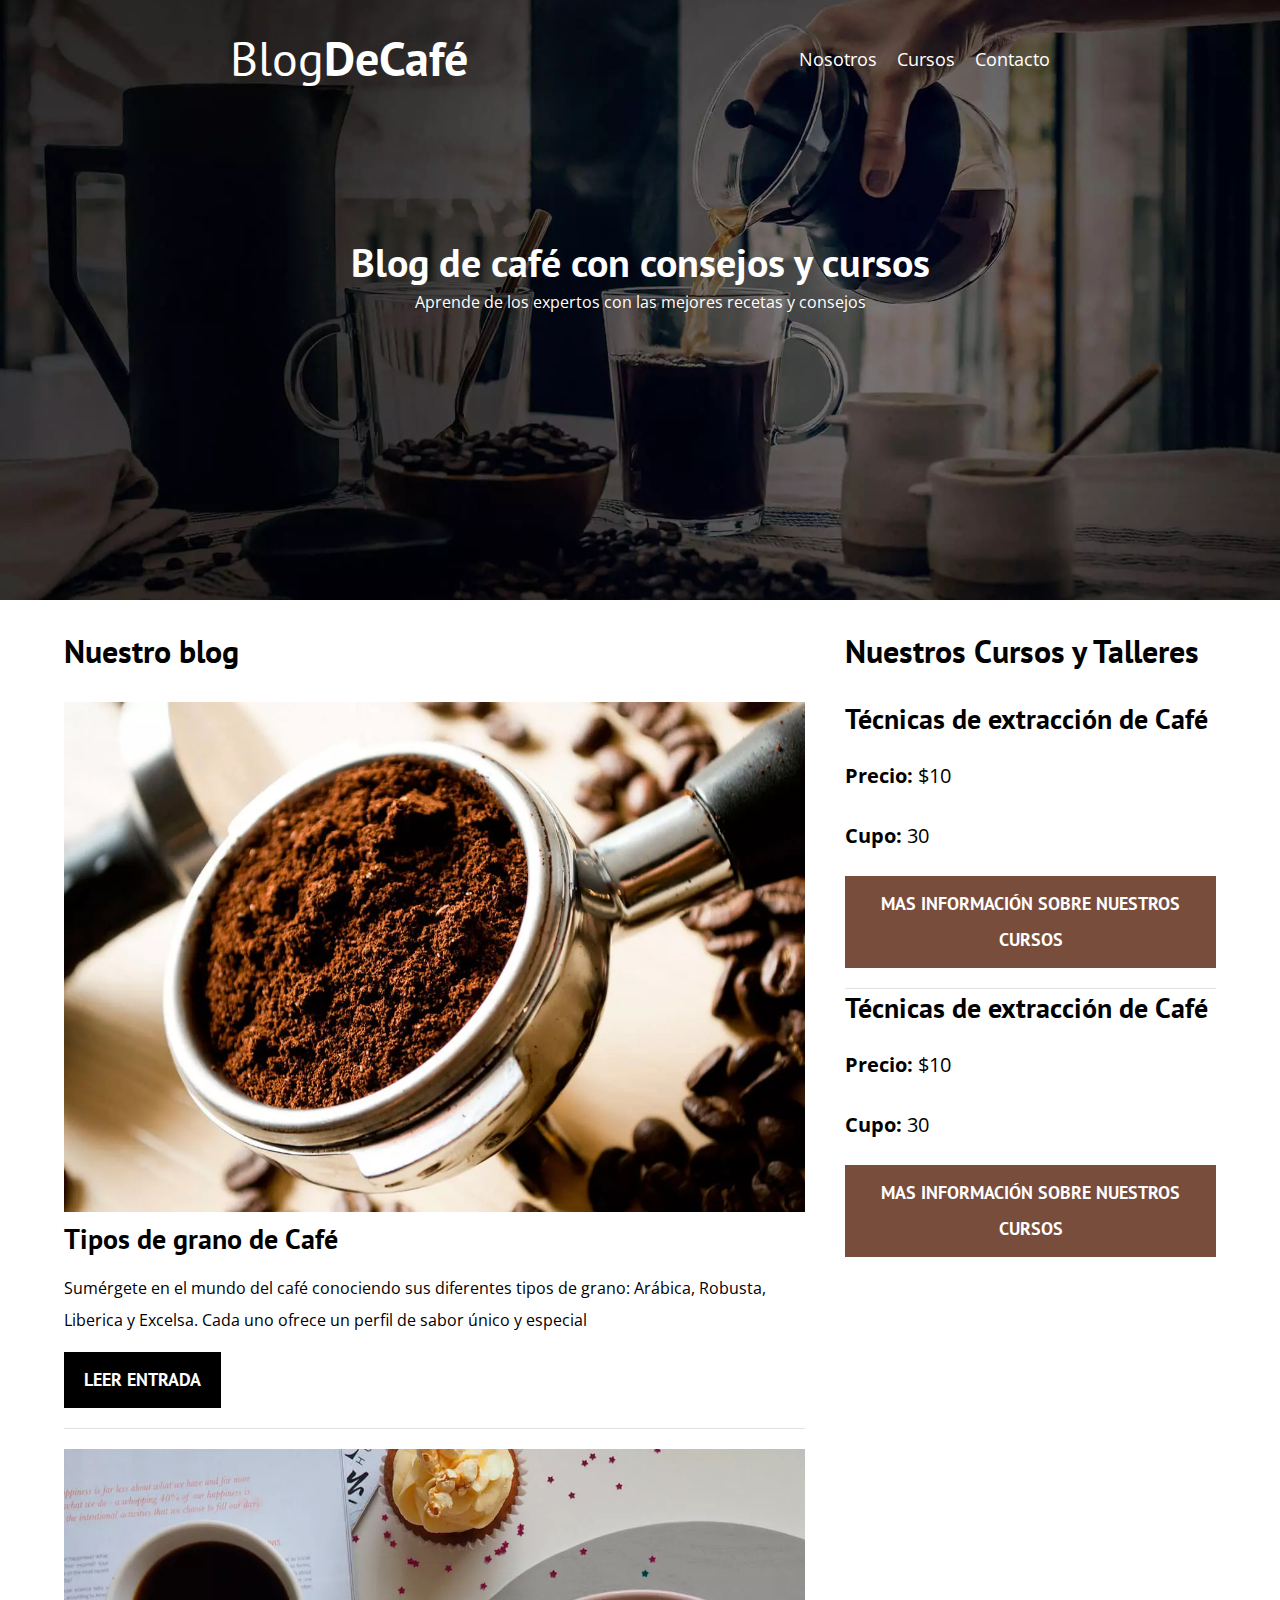
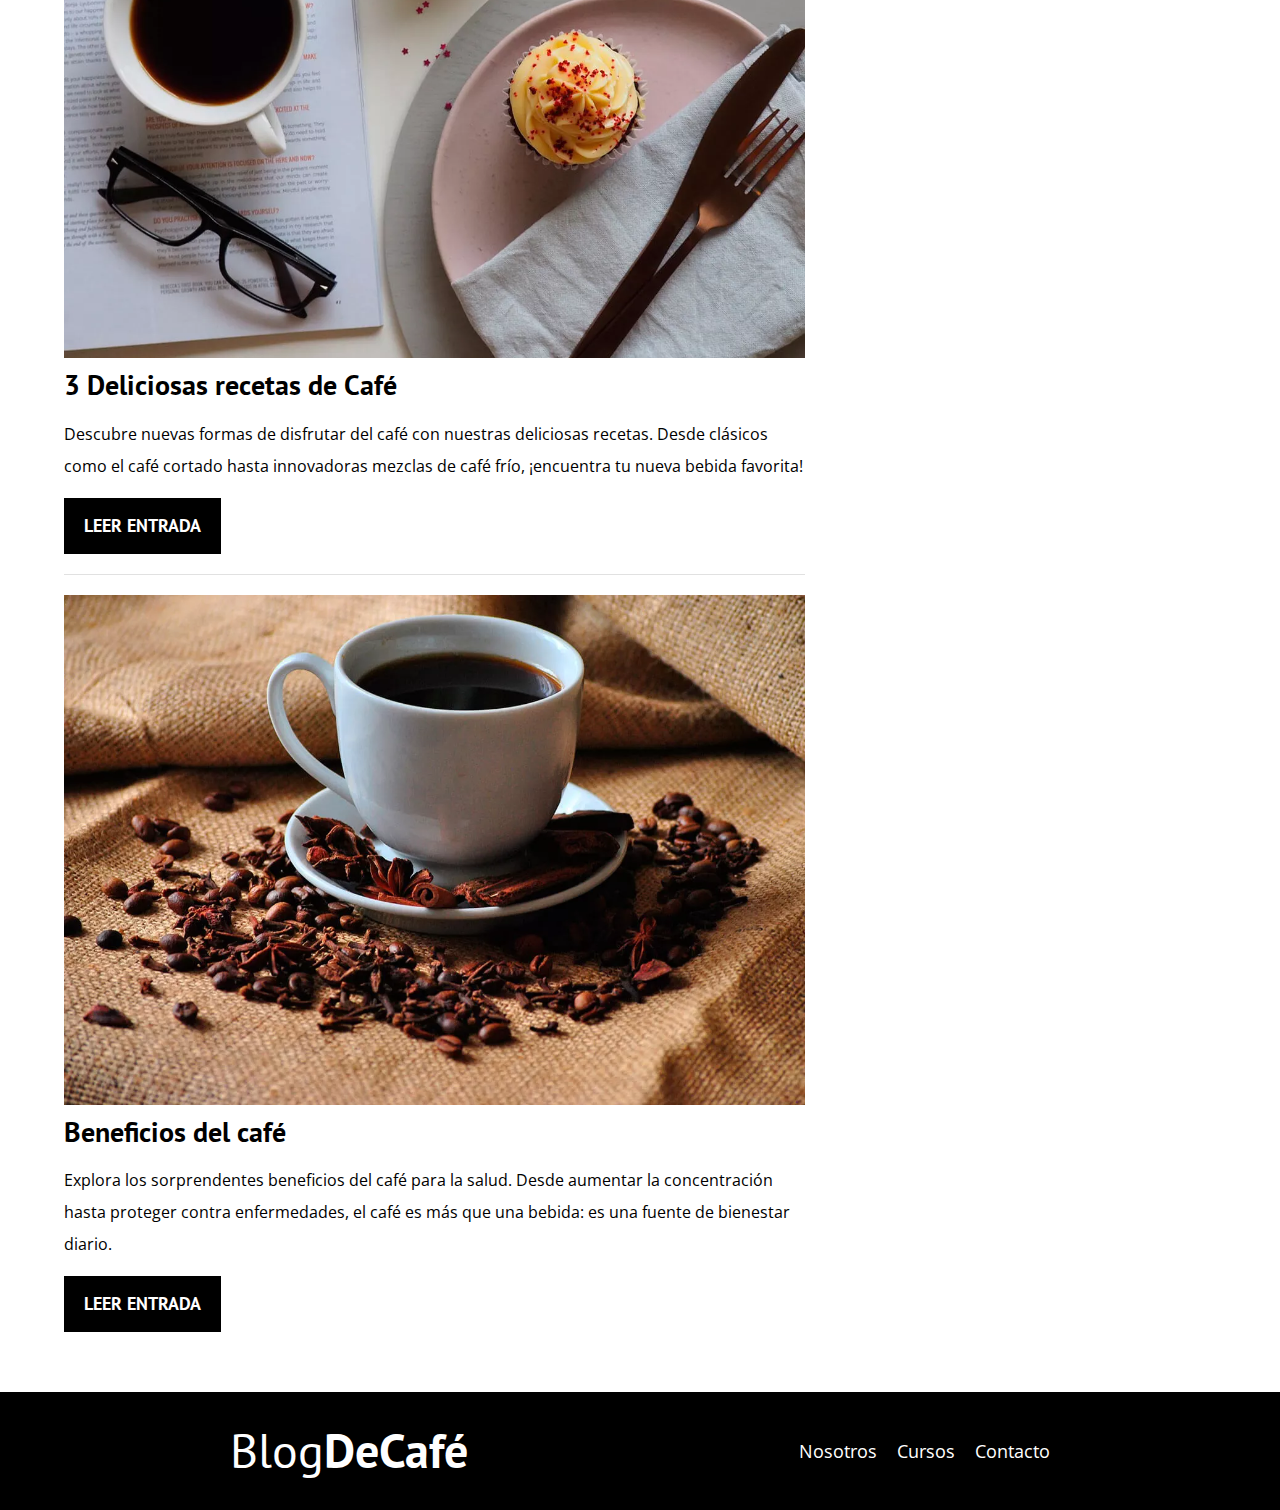
<file: index.html>
<!DOCTYPE html>
<html lang="en">

<head>
    <meta charset="UTF-8">
    <meta name="viewport" content="width=device-width, initial-scale=1.0">
    <meta name="description" content="Página web de blog de café">

    <title>Blog de Café</title>
    <!-- prefetch -->
    <link rel="prefetch" href="cursos.html" as="document">

    <!-- Preload -->
    <link rel="preload" href="css/normalize.css" as="style">
    <link rel="stylesheet" href="css/normalize.css">

    <link rel="preload" href="css/style.css" as="style">
    <link rel="stylesheet" href="css/style.css">

    <link rel="preload" href="https://fonts.googleapis.com/css2?family=Open+Sans:ital@0;1&display=swap"
        crossorigin="crossorigin" as="font">
    <link href="https://fonts.googleapis.com/css2?family=Open+Sans:ital@0;1&display=swap" rel="stylesheet">

    <link rel="preconnect" href="https://fonts.googleapis.com">
    <link rel="preconnect" href="https://fonts.gstatic.com" crossorigin>
    <link rel="preconnect" href="https://fonts.googleapis.com">
    <link rel="preconnect" href="https://fonts.gstatic.com" crossorigin>
    <link
        href="https://fonts.googleapis.com/css2?family=Open+Sans:ital,wght@0,300..800;1,300..800&family=PT+Sans:wght@400;700&display=swap"
        rel="stylesheet">
</head>

<body>
    <header class="header">

        <div class="contenedor">
            <div class="barra">
                <a href="index.html" class="logo">
                    <h1 class="logo__nombre no-margin centrar-texto">Blog<span class="logo__bold">DeCafé</span></h1>
                </a>


                <nav class="navegacion">
                    <a class="navegacion__enlace" href="nosotros.html">Nosotros</a>
                    <a class="navegacion__enlace" href="cursos.html">Cursos</a>
                    <a class="navegacion__enlace" href="contacto.html">Contacto</a>
                </nav>
            </div>
        </div>

        <div class="header__texto">
            <h2 class="no-margin">Blog de café con consejos y cursos</h2>
            <p class="no-margin">Aprende de los expertos con las mejores recetas y consejos</p>
        </div>
    </header>

    <div class="contenedor contenedor-principal">
        <main class="blog">
            <h3>Nuestro blog</h3>

            <article class="entrada">
                <div class="entrada__imagen">
                    <picture>
                        <source loading="lazy" srcset="img/blog1.webp" type="image/webp">
                        <img loading="lazy" src="img/blog1.jpg" alt="imagen blog">
                    </picture>
                </div>

                <div class="entrada__contenido">
                    <h4 class="no-margin">Tipos de grano de Café</h4>
                    <p>Sumérgete en el mundo del café conociendo sus diferentes tipos de grano: Arábica, Robusta,
                        Liberica y Excelsa. Cada uno ofrece un perfil de sabor único y especial</p>
                    <a href="entrada1.html" class="boton boton--primario">Leer entrada</a>
                </div>
            </article>

            <article class="entrada">
                <div class="entrada__imagen">
                    <picture>
                        <source loading="lazy" srcset="img/blog2.webp" type="image/webp">
                        <img loading="lazy" src="img/blog2.jpg" alt="imagen blog">
                    </picture>
                </div>
                <div class="entrada__contenido">
                    <h4 class="no-margin">3 Deliciosas recetas de Café</h4>
                    <p>Descubre nuevas formas de disfrutar del café con nuestras deliciosas recetas. Desde clásicos como
                        el café cortado hasta innovadoras mezclas de café frío, ¡encuentra tu nueva bebida favorita!</p>
                    <a href="" class="boton boton--primario">Leer entrada</a>
                </div>
            </article>

            <article class="entrada">
                <div class="entrada__imagen">
                    <picture>
                        <source loading="lazy" srcset="img/blog3.webp" type="image/webp">
                        <img loading="lazy" src="img/blog3.jpg" alt="imagen blog">
                    </picture>
                </div>
                <div class="entrada__contenido">
                    <h4 class="no-margin">Beneficios del café</h4>
                    <p>Explora los sorprendentes beneficios del café para la salud. Desde aumentar la concentración
                        hasta proteger contra enfermedades, el café es más que una bebida: es una fuente de bienestar
                        diario.</p>
                    <a href="" class="boton boton--primario">Leer entrada</a>
                </div>
            </article>

        </main>

        <aside class="sidebar">
            <h3>Nuestros Cursos y Talleres</h3>

            <ul class="cursos no-padding">
                <li class="widget-curso">
                    <h4 class="no-margin">Técnicas de extracción de Café</h4>
                    <p class="widget-curso__label">Precio: <span class="widget-curso__info">$10</span></p>
                    <p class="widget-curso__label">Cupo: <span class="widget-curso__info">30</span></p>
                    <a href="" class="boton boton--secundario">Mas información sobre nuestros cursos</a>
                </li>

                <li class="widget-curso">
                    <h4 class="no-margin">Técnicas de extracción de Café</h4>
                    <p class="widget-curso__label">Precio: <span class="widget-curso__info">$10</span></p>
                    <p class="widget-curso__label">Cupo: <span class="widget-curso__info">30</span></p>
                    <a href="" class="boton boton--secundario">Mas información sobre nuestros cursos</a>
                </li>
            </ul>
        </aside>
    </div>

    <footer class="footer">
        <div class="contenedor">
            <div class="barra">
                <a href="index.html" class="logo">
                    <h1 class="logo__nombre no-margin centrar-texto">Blog<span class="logo__bold">DeCafé</span></h1>
                </a>

                <nav class="navegacion">
                    <a class="navegacion__enlace" href="nosotros.html">Nosotros</a>
                    <a class="navegacion__enlace" href="cursos.html">Cursos</a>
                    <a class="navegacion__enlace" href="contacto.html">Contacto</a>
                </nav>
            </div>
        </div>
    </footer>

    <script src="JS/modernizr.js"></script>
</body>

</html>
</file>
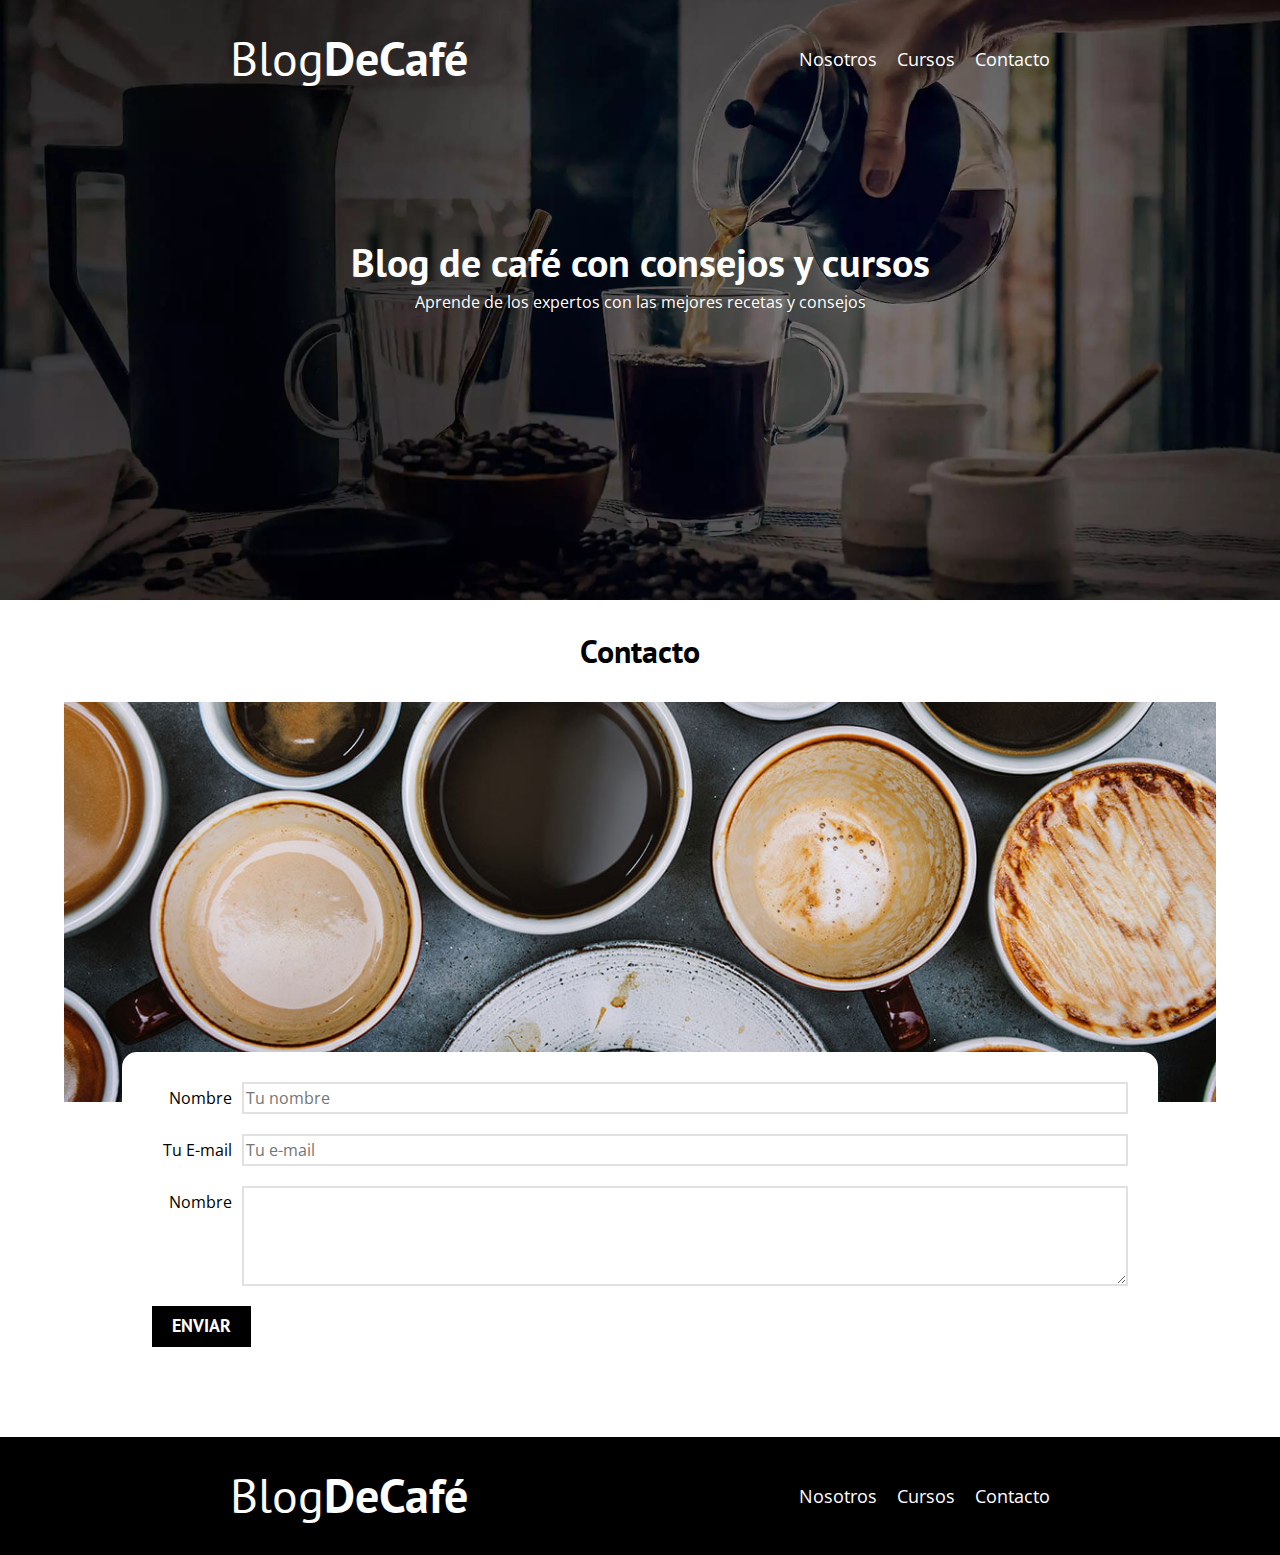
<file: contacto.html>
<!DOCTYPE html>
<html lang="en">

<head>
    <meta charset="UTF-8">
    <meta name="viewport" content="width=device-width, initial-scale=1.0">
    <title>Blog de Café</title>
    <!-- Preload -->
    <link rel="preload" href="css/normalize.css" as="style">
    <link rel="stylesheet" href="css/normalize.css">

    <link rel="preload" href="css/style.css" as="style">
    <link rel="stylesheet" href="css/style.css">

    <link rel="preload" href="https://fonts.googleapis.com/css2?family=Open+Sans:ital@0;1&display=swap"
        crossorigin="crossorigin" as="font">
    <link href="https://fonts.googleapis.com/css2?family=Open+Sans:ital@0;1&display=swap" rel="stylesheet">

    <link rel="preconnect" href="https://fonts.googleapis.com">
    <link rel="preconnect" href="https://fonts.gstatic.com" crossorigin>
    <link rel="preconnect" href="https://fonts.googleapis.com">
    <link rel="preconnect" href="https://fonts.gstatic.com" crossorigin>
    <link
        href="https://fonts.googleapis.com/css2?family=Open+Sans:ital,wght@0,300..800;1,300..800&family=PT+Sans:wght@400;700&display=swap"
        rel="stylesheet">
</head>

<body>
    <header class="header">

        <div class="contenedor">
            <div class="barra">
                <a href="index.html" class="logo">
                    <h1 class="logo__nombre no-margin centrar-texto">Blog<span class="logo__bold">DeCafé</span></h1>
                </a>


                <nav class="navegacion">
                    <a class="navegacion__enlace" href="nosotros.html">Nosotros</a>
                    <a class="navegacion__enlace" href="cursos.html">Cursos</a>
                    <a class="navegacion__enlace" href="contacto.html">Contacto</a>
                </nav>
            </div>
        </div>

        <div class="header__texto">
            <h2 class="no-margin">Blog de café con consejos y cursos</h2>
            <p class="no-margin">Aprende de los expertos con las mejores recetas y consejos</p>
        </div>
    </header>

    <main class="contenedor">
        <h3 class="centrar-texto">Contacto</h3>

        <div class="background">

        </div>
        <form action="" class="formulario">
            <div class="campo">
                <label class="campo__label" for="nombre">Nombre</label>
                <input class="campo_field" type="text" id="nombre" placeholder="Tu nombre">
            </div>

            <div class="campo">
                <label class="campo__label" for="e-mail">Tu E-mail</label>
                <input class="campo_field" type="email" id="e-mail" placeholder="Tu e-mail">
            </div>

            <div class="campo">
                <label class="campo__label" for="mensaje">Nombre</label>
                <textarea class="campo_field campo_field_textarea" name="" id="mensaje"></textarea>
            </div>

            <div>
                <input type="submit" value="Enviar" class="boton boton--primario">
            </div>
        </form>
    </main>

    <footer class="footer">
        <div class="contenedor">
            <div class="barra">
                <a href="index.html" class="logo">
                    <h1 class="logo__nombre no-margin centrar-texto">Blog<span class="logo__bold">DeCafé</span></h1>
                </a>

                <nav class="navegacion">
                    <a class="navegacion__enlace" href="nosotros.html">Nosotros</a>
                    <a class="navegacion__enlace" href="cursos.html">Cursos</a>
                    <a class="navegacion__enlace" href="contacto.html">Contacto</a>
                </nav>
            </div>
        </div>
    </footer>

    <script src="JS/modernizr.js"></script>
</body>
</html>
</file>
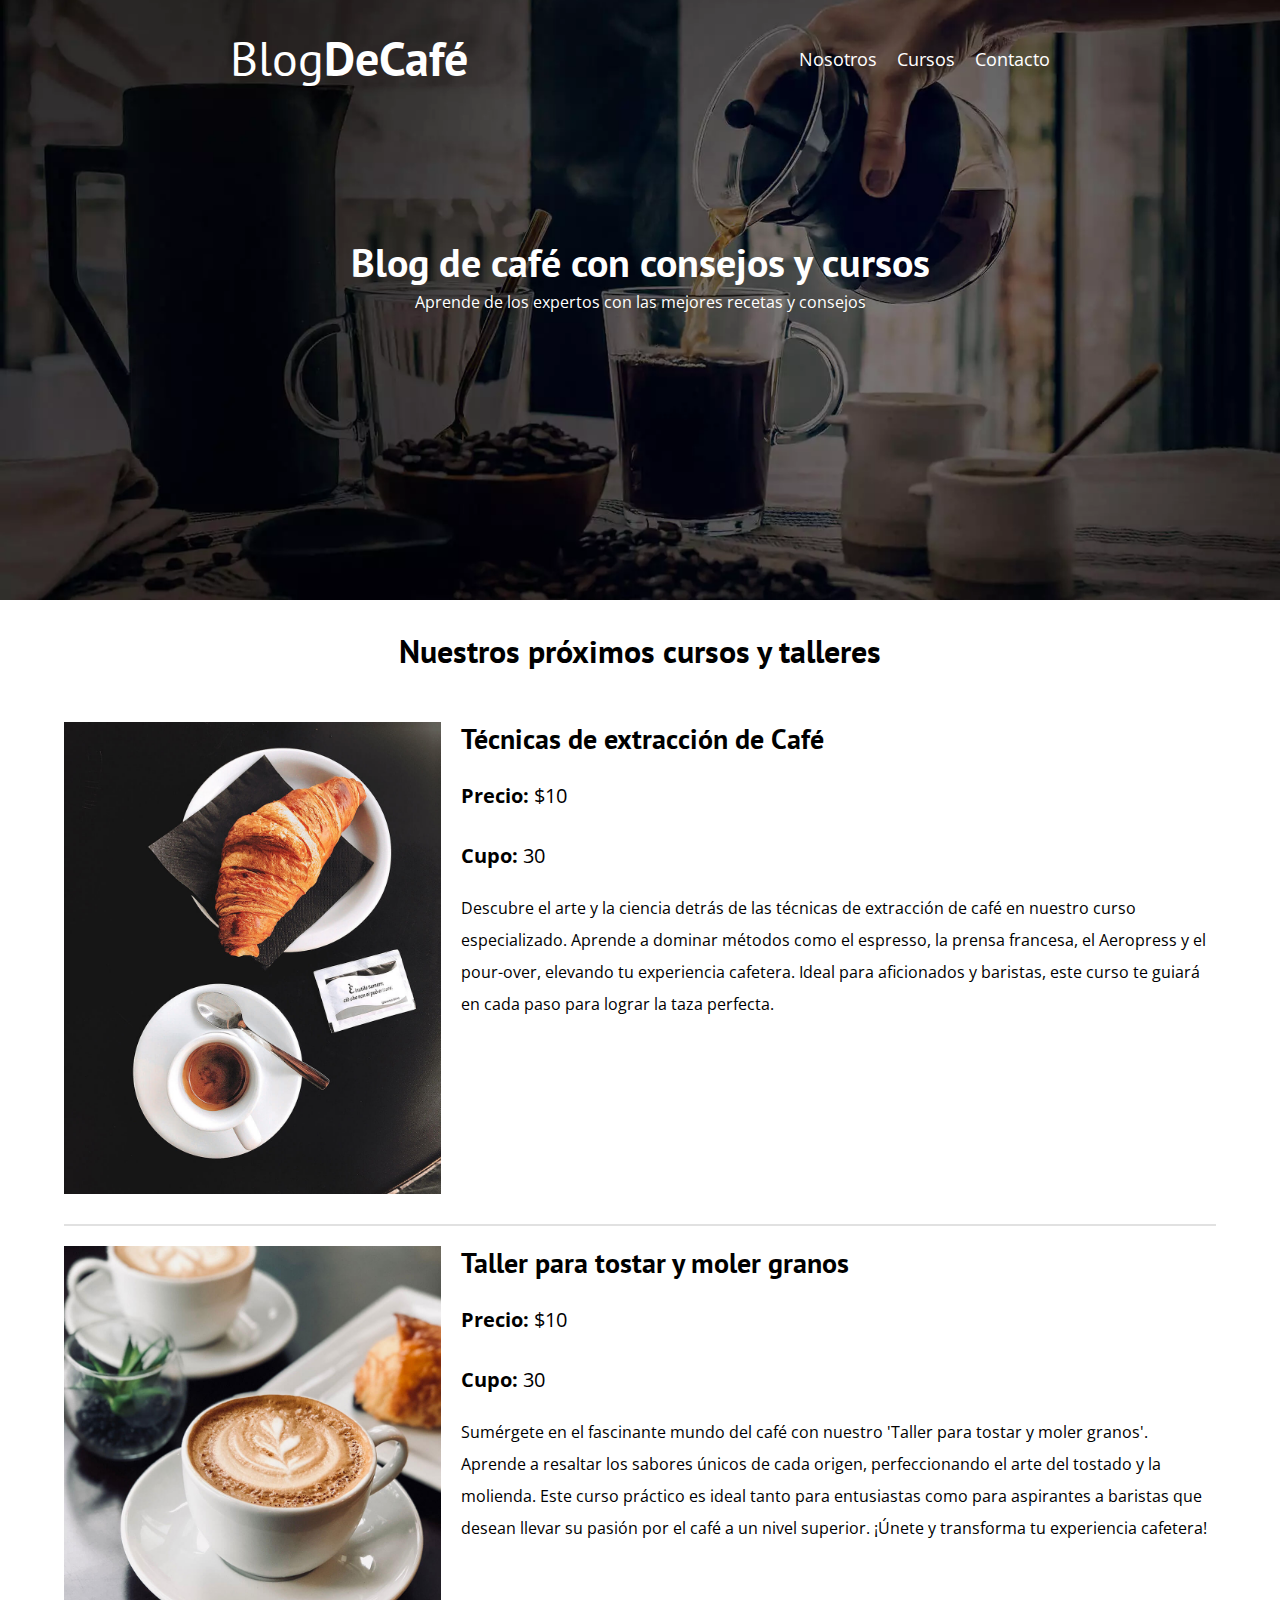
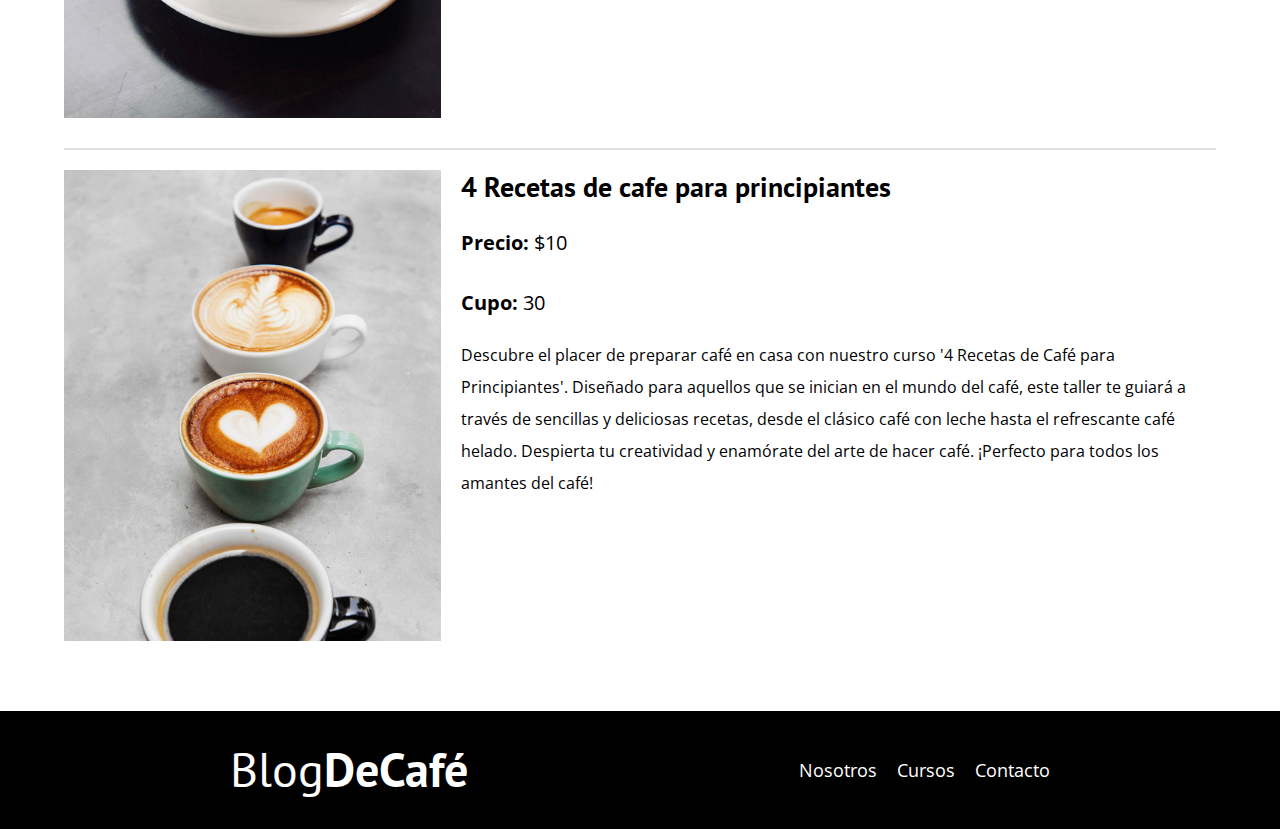
<file: cursos.html>
<!DOCTYPE html>
<html lang="en">

<head>
    <meta charset="UTF-8">
    <meta name="viewport" content="width=device-width, initial-scale=1.0">
    <title>Blog de Café</title>
    <!-- Preload -->
    <link rel="preload" href="css/normalize.css" as="style">
    <link rel="stylesheet" href="css/normalize.css">

    <link rel="preload" href="css/style.css" as="style">
    <link rel="stylesheet" href="css/style.css">

    <link rel="preload" href="https://fonts.googleapis.com/css2?family=Open+Sans:ital@0;1&display=swap"
        crossorigin="crossorigin" as="font">
    <link href="https://fonts.googleapis.com/css2?family=Open+Sans:ital@0;1&display=swap" rel="stylesheet">
    <link rel="preconnect" href="https://fonts.googleapis.com">
    <link rel="preconnect" href="https://fonts.gstatic.com" crossorigin>
    <link rel="preconnect" href="https://fonts.googleapis.com">
    <link rel="preconnect" href="https://fonts.gstatic.com" crossorigin>
    <link
        href="https://fonts.googleapis.com/css2?family=Open+Sans:ital,wght@0,300..800;1,300..800&family=PT+Sans:wght@400;700&display=swap"
        rel="stylesheet">
</head>

<body>
    <header class="header">

        <div class="contenedor">
            <div class="barra">
                <a href="index.html" class="logo">
                    <h1 class="logo__nombre no-margin centrar-texto">Blog<span class="logo__bold">DeCafé</span></h1>
                </a>


                <nav class="navegacion">
                    <a class="navegacion__enlace" href="nosotros.html">Nosotros</a>
                    <a class="navegacion__enlace" href="cursos.html">Cursos</a>
                    <a class="navegacion__enlace" href="contacto.html">Contacto</a>
                </nav>
            </div>
        </div>

        <div class="header__texto">
            <h2 class="no-margin">Blog de café con consejos y cursos</h2>
            <p class="no-margin">Aprende de los expertos con las mejores recetas y consejos</p>
        </div>
    </header>

    <main class="contenedor">
        <h3 class="centrar-texto">Nuestros próximos cursos y talleres</h3>
        <div class="curso">
            <div class="curso__imagen">
                <picture>
                    <!-- <source loading="lazy" srcset="img/curso1.webp" type="image/webp"> -->
                    <img loading="lazy" class="curso__imagen" src="img/curso1.jpg" alt="Imagen curso 1">
                </picture>
            </div>

            <div class="curso__informacion">
                <h4 class="no-margin">Técnicas de extracción de Café</h4>
                <p class="curso__label">Precio: <span class="curso__info">$10</span></p>
                <p class="curso__label">Cupo: <span class="curso__info">30</span></p>
                <p>Descubre el arte y la ciencia detrás de las técnicas de extracción de café en nuestro curso
                    especializado. Aprende a dominar métodos como el espresso, la prensa francesa, el Aeropress y el
                    pour-over, elevando tu experiencia cafetera. Ideal para aficionados y baristas, este curso te guiará
                    en cada paso para lograr la taza perfecta.</p>
            </div><!-- .curso__informacion -->
        </div> <!-- .curso -->

        <div class="curso">
            <div class="curso__imagen">
                <picture>
                    <!-- <source loading="lazy" srcset="img/curso2.webp" type="image/webp"> -->
                    <img loading="lazy" class="curso__imagen" src="img/curso2.jpg" alt="Imagen curso 1">
                </picture>
            </div>

            <div class="curso__informacion">
                <h4 class="no-margin">Taller para tostar y moler granos</h4>
                <p class="curso__label">Precio: <span class="curso__info">$10</span></p>
                <p class="curso__label">Cupo: <span class="curso__info">30</span></p>
                <p>Sumérgete en el fascinante mundo del café con nuestro 'Taller para tostar y moler granos'. Aprende a
                    resaltar los sabores únicos de cada origen, perfeccionando el arte del tostado y la molienda. Este
                    curso práctico es ideal tanto para entusiastas como para aspirantes a baristas que desean llevar su
                    pasión por el café a un nivel superior. ¡Únete y transforma tu experiencia cafetera!</p>
            </div><!-- .curso__informacion -->
        </div> <!-- .curso -->

        <div class="curso">
            <div class="curso__imagen">
                <picture>
                    <!-- <source loading="lazy" srcset="img/curso3.webp" type="image/webp"> -->
                    <img loading="lazy" class="curso__imagen" src="img/curso3.jpg" alt="Imagen curso 1">
                </picture>
            </div>

            <div class="curso__informacion">
                <h4 class="no-margin">4 Recetas de cafe para principiantes</h4>
                <p class="curso__label">Precio: <span class="curso__info">$10</span></p>
                <p class="curso__label">Cupo: <span class="curso__info">30</span></p>
                <p>Descubre el placer de preparar café en casa con nuestro curso '4 Recetas de Café para Principiantes'.
                    Diseñado para aquellos que se inician en el mundo del café, este taller te guiará a través de
                    sencillas y deliciosas recetas, desde el clásico café con leche hasta el refrescante café helado.
                    Despierta tu creatividad y enamórate del arte de hacer café. ¡Perfecto para todos los amantes del
                    café!</p>
            </div><!-- .curso__informacion -->
        </div> <!-- .curso -->

    </main>

    <footer class="footer">
        <div class="contenedor">
            <div class="barra">
                <a href="index.html" class="logo">
                    <h1 class="logo__nombre no-margin centrar-texto">Blog<span class="logo__bold">DeCafé</span></h1>
                </a>

                <nav class="navegacion">
                    <a class="navegacion__enlace" href="nosotros.html">Nosotros</a>
                    <a class="navegacion__enlace" href="cursos.html">Cursos</a>
                    <a class="navegacion__enlace" href="contacto.html">Contacto</a>
                </nav>
            </div>
        </div>
    </footer>

    <script src="JS/modernizr.js"></script>
</body>

</html>
</file>
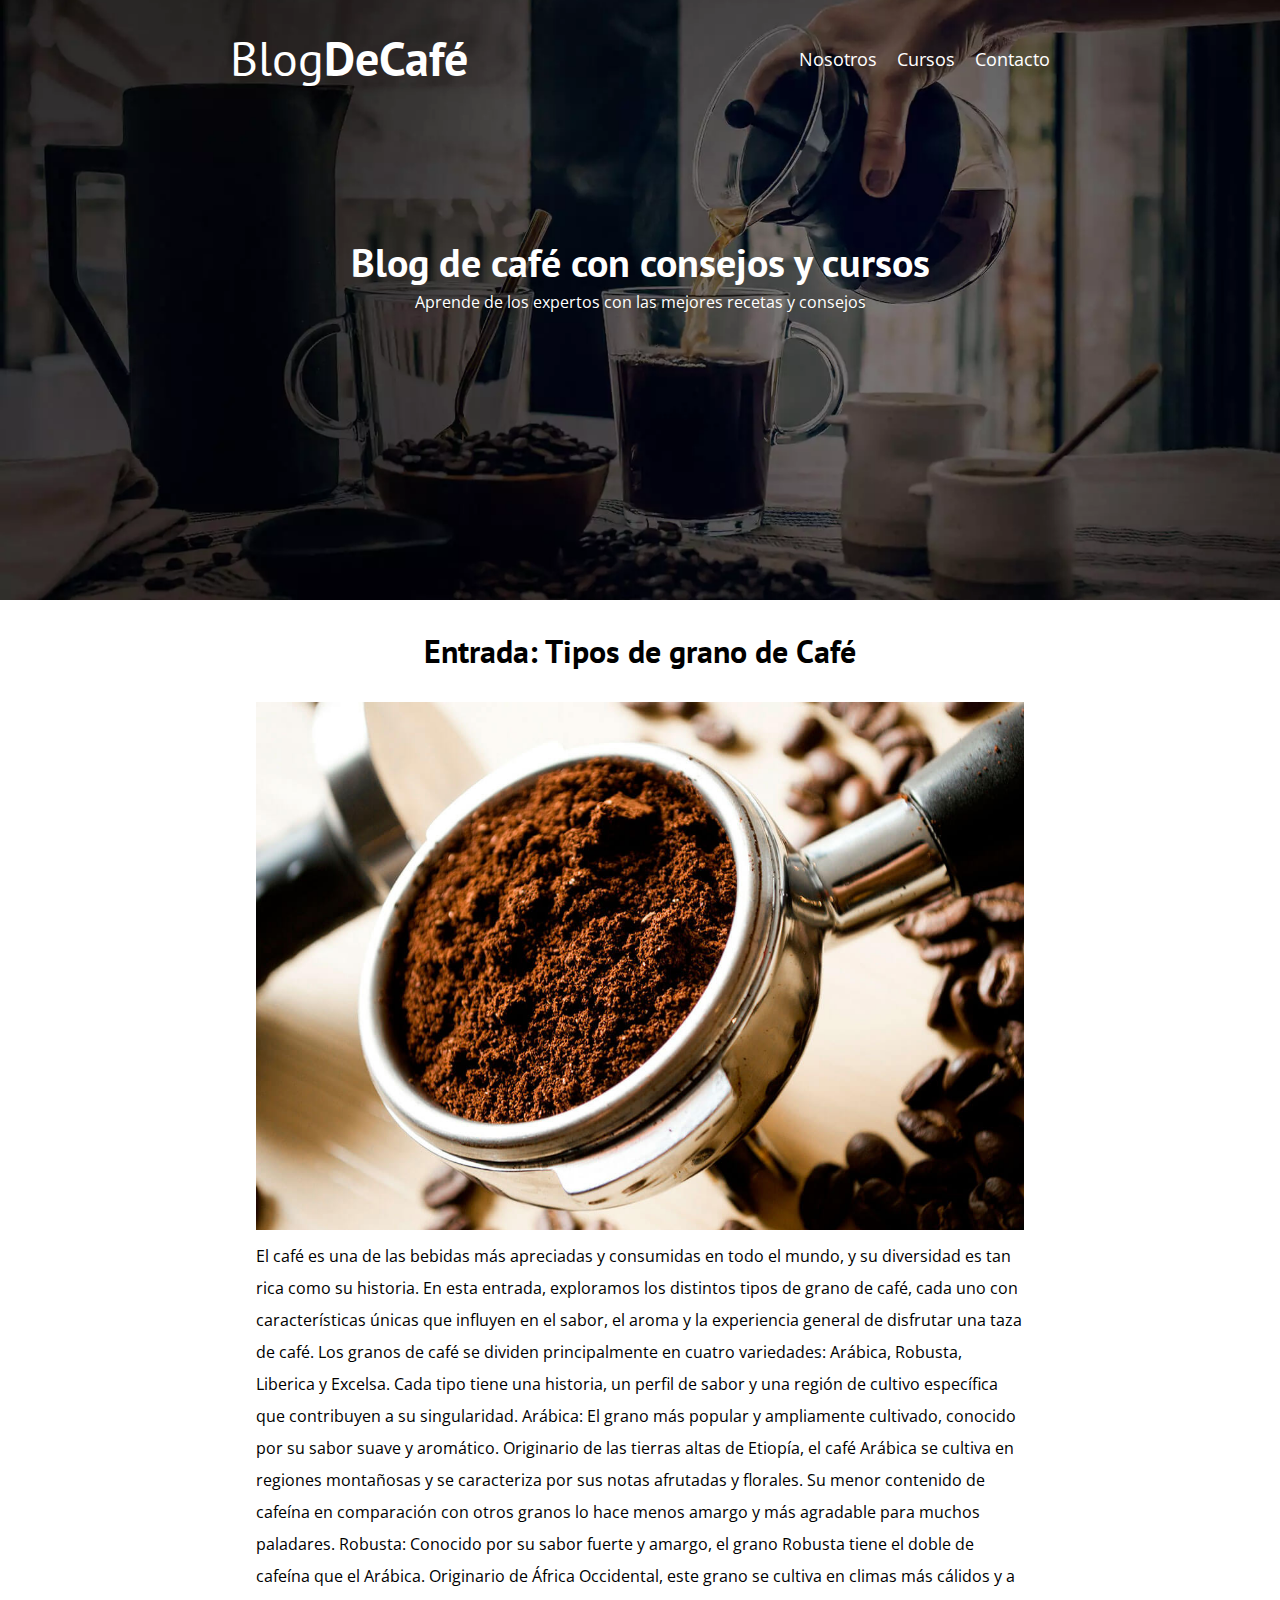
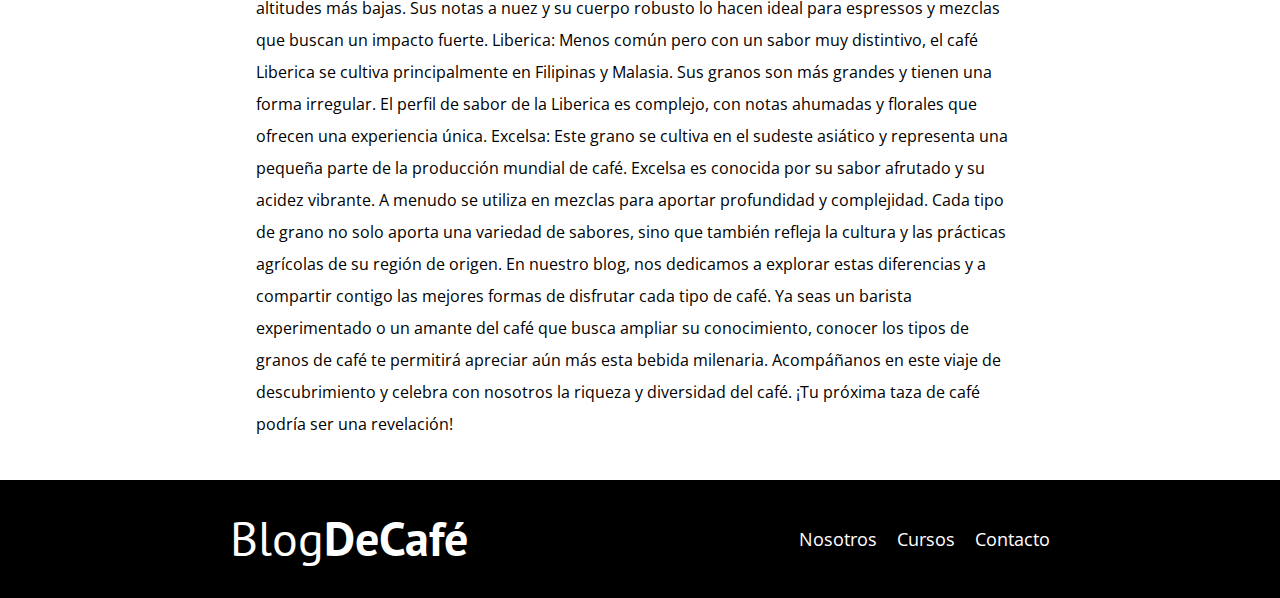
<file: entrada1.html>
<!DOCTYPE html>
<html lang="en">

<head>
    <meta charset="UTF-8">
    <meta name="viewport" content="width=device-width, initial-scale=1.0">
    <title>Blog de Café</title>
    <!-- Preload -->
    <link rel="preload" href="css/normalize.css" as="style">
    <link rel="stylesheet" href="css/normalize.css">

    <link rel="preload" href="css/style.css" as="style">
    <link rel="stylesheet" href="css/style.css">

    <link rel="preload" href="https://fonts.googleapis.com/css2?family=Open+Sans:ital@0;1&display=swap"
        crossorigin="crossorigin" as="font">
    <link href="https://fonts.googleapis.com/css2?family=Open+Sans:ital@0;1&display=swap" rel="stylesheet">
    <link rel="preconnect" href="https://fonts.googleapis.com">
    <link rel="preconnect" href="https://fonts.gstatic.com" crossorigin>
    <link rel="preconnect" href="https://fonts.googleapis.com">
    <link rel="preconnect" href="https://fonts.gstatic.com" crossorigin>
    <link
        href="https://fonts.googleapis.com/css2?family=Open+Sans:ital,wght@0,300..800;1,300..800&family=PT+Sans:wght@400;700&display=swap"
        rel="stylesheet">
</head>

<body>
    <header class="header">

        <div class="contenedor">
            <div class="barra">
                <a href="index.html" class="logo">
                    <h1 class="logo__nombre no-margin centrar-texto">Blog<span class="logo__bold">DeCafé</span></h1>
                </a>


                <nav class="navegacion">
                    <a class="navegacion__enlace" href="nosotros.html">Nosotros</a>
                    <a class="navegacion__enlace" href="cursos.html">Cursos</a>
                    <a class="navegacion__enlace" href="contacto.html">Contacto</a>
                </nav>
            </div>
        </div>

        <div class="header__texto">
            <h2 class="no-margin">Blog de café con consejos y cursos</h2>
            <p class="no-margin">Aprende de los expertos con las mejores recetas y consejos</p>
        </div>
    </header>

    <main class="contenedor contenedor-entrada">
        <h3 class="centrar-texto">Entrada: Tipos de grano de Café</h3>
        <div class="entrada">
            <div class="entrada__imagen">
                <img src="img/blog1.jpg" alt="imagen entrada uno">
            </div>

            <div class="sobre-nosotros__texto">
                <p class="no-margin">El café es una de las bebidas más apreciadas y consumidas en todo el mundo, y su
                    diversidad es tan rica como su historia. En esta entrada, exploramos los distintos tipos de grano de
                    café, cada uno con características únicas que influyen en el sabor, el aroma y la experiencia
                    general de disfrutar una taza de café.

                    Los granos de café se dividen principalmente en cuatro variedades: Arábica, Robusta, Liberica y
                    Excelsa. Cada tipo tiene una historia, un perfil de sabor y una región de cultivo específica que
                    contribuyen a su singularidad.

                    Arábica: El grano más popular y ampliamente cultivado, conocido por su sabor suave y aromático.
                    Originario de las tierras altas de Etiopía, el café Arábica se cultiva en regiones montañosas y se
                    caracteriza por sus notas afrutadas y florales. Su menor contenido de cafeína en comparación con
                    otros granos lo hace menos amargo y más agradable para muchos paladares.

                    Robusta: Conocido por su sabor fuerte y amargo, el grano Robusta tiene el doble de cafeína que el
                    Arábica. Originario de África Occidental, este grano se cultiva en climas más cálidos y a altitudes
                    más bajas. Sus notas a nuez y su cuerpo robusto lo hacen ideal para espressos y mezclas que buscan
                    un impacto fuerte.

                    Liberica: Menos común pero con un sabor muy distintivo, el café Liberica se cultiva principalmente
                    en Filipinas y Malasia. Sus granos son más grandes y tienen una forma irregular. El perfil de sabor
                    de la Liberica es complejo, con notas ahumadas y florales que ofrecen una experiencia única.

                    Excelsa: Este grano se cultiva en el sudeste asiático y representa una pequeña parte de la
                    producción mundial de café. Excelsa es conocida por su sabor afrutado y su acidez vibrante. A menudo
                    se utiliza en mezclas para aportar profundidad y complejidad.

                    Cada tipo de grano no solo aporta una variedad de sabores, sino que también refleja la cultura y las
                    prácticas agrícolas de su región de origen. En nuestro blog, nos dedicamos a explorar estas
                    diferencias y a compartir contigo las mejores formas de disfrutar cada tipo de café. Ya seas un
                    barista experimentado o un amante del café que busca ampliar su conocimiento, conocer los tipos de
                    granos de café te permitirá apreciar aún más esta bebida milenaria.

                    Acompáñanos en este viaje de descubrimiento y celebra con nosotros la riqueza y diversidad del café.
                    ¡Tu próxima taza de café podría ser una revelación!</p>
            </div>
        </div>

    </main>

    <footer class="footer">
        <div class="contenedor">
            <div class="barra">
                <a href="index.html" class="logo">
                    <h1 class="logo__nombre no-margin centrar-texto">Blog<span class="logo__bold">DeCafé</span></h1>
                </a>

                <nav class="navegacion">
                    <a class="navegacion__enlace" href="nosotros.html">Nosotros</a>
                    <a class="navegacion__enlace" href="cursos.html">Cursos</a>
                    <a class="navegacion__enlace" href="contacto.html">Contacto</a>
                </nav>
            </div>
        </div>
    </footer>
    <script src="JS/modernizr.js"></script>
</body>
</html>
</file>
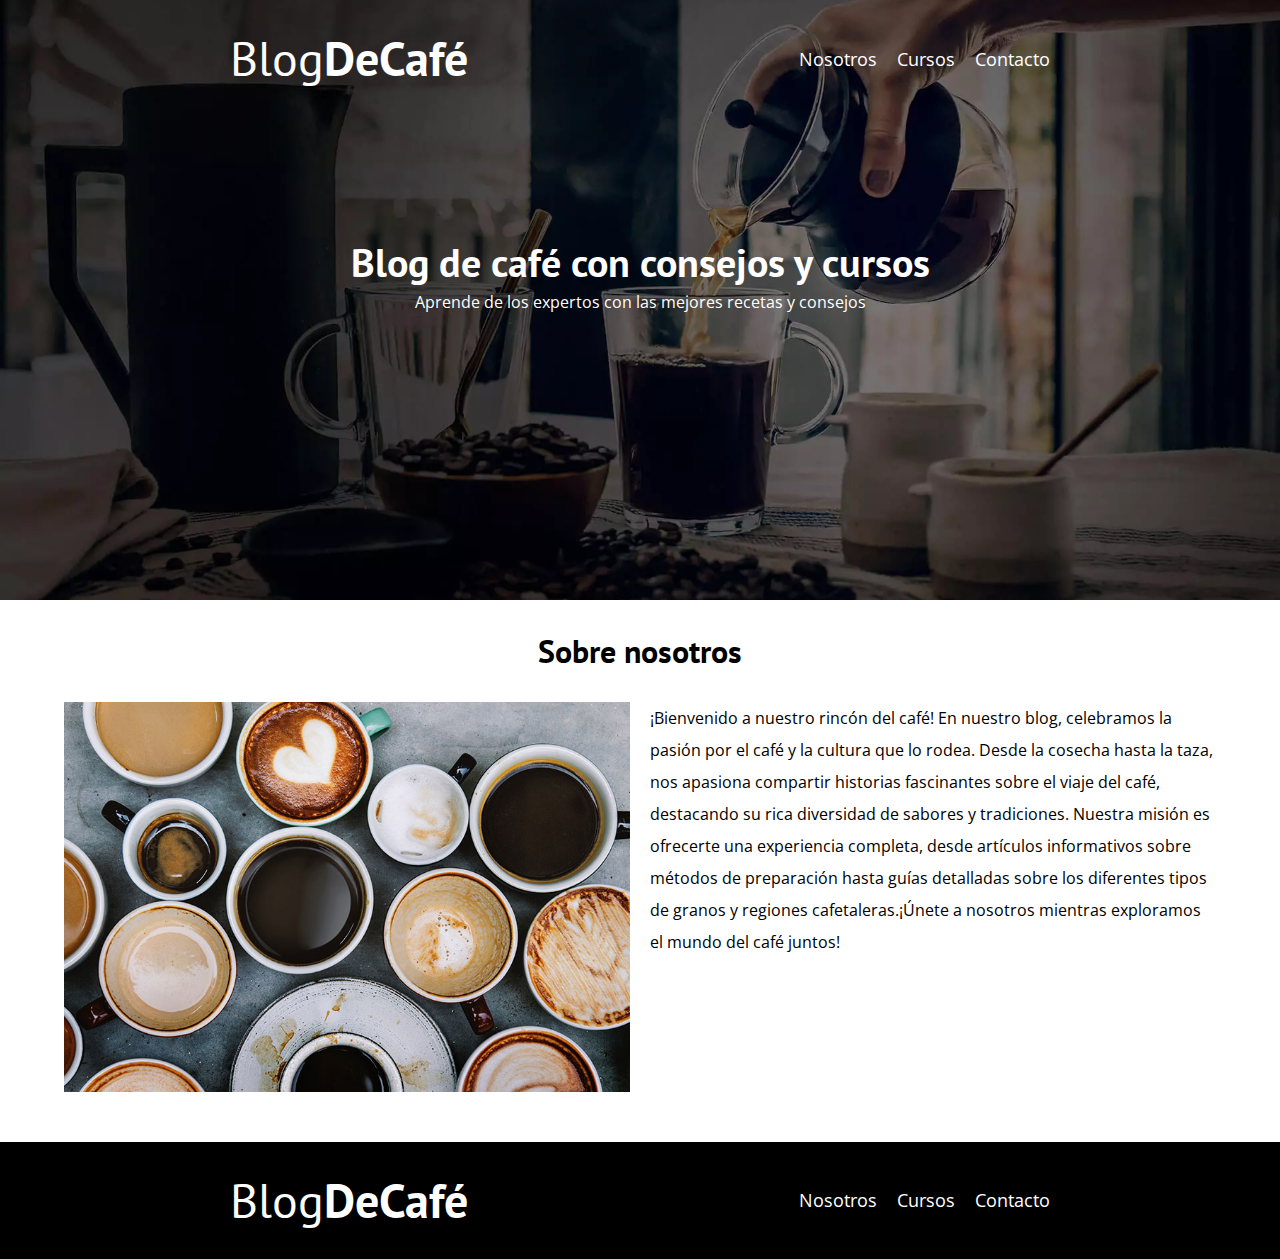
<file: nosotros.html>
<!DOCTYPE html>
<html lang="en">

<head>
    <meta charset="UTF-8">
    <meta name="viewport" content="width=device-width, initial-scale=1.0">
    <title>Blog de Café</title>
    <!-- Preload -->
    <link rel="preload" href="css/normalize.css" as="style">
    <link rel="stylesheet" href="css/normalize.css">

    <link rel="preload" href="css/style.css" as="style">
    <link rel="stylesheet" href="css/style.css">

    <link rel="preload" href="https://fonts.googleapis.com/css2?family=Open+Sans:ital@0;1&display=swap"
        crossorigin="crossorigin" as="font">
    <link href="https://fonts.googleapis.com/css2?family=Open+Sans:ital@0;1&display=swap" rel="stylesheet">
    <link rel="preconnect" href="https://fonts.googleapis.com">
    <link rel="preconnect" href="https://fonts.gstatic.com" crossorigin>
    <link rel="preconnect" href="https://fonts.googleapis.com">
    <link rel="preconnect" href="https://fonts.gstatic.com" crossorigin>
    <link
        href="https://fonts.googleapis.com/css2?family=Open+Sans:ital,wght@0,300..800;1,300..800&family=PT+Sans:wght@400;700&display=swap"
        rel="stylesheet">
</head>

<body>
    <header class="header">

        <div class="contenedor">
            <div class="barra">
                <a href="index.html" class="logo">
                    <h1 class="logo__nombre no-margin centrar-texto">Blog<span class="logo__bold">DeCafé</span></h1>
                </a>


                <nav class="navegacion">
                    <a class="navegacion__enlace" href="nosotros.html">Nosotros</a>
                    <a class="navegacion__enlace" href="cursos.html">Cursos</a>
                    <a class="navegacion__enlace" href="contacto.html">Contacto</a>
                </nav>
            </div>
        </div>

        <div class="header__texto">
            <h2 class="no-margin">Blog de café con consejos y cursos</h2>
            <p class="no-margin">Aprende de los expertos con las mejores recetas y consejos</p>
        </div>
    </header>

    <main class="contenedor">
        <h3 class="centrar-texto">Sobre nosotros</h3>
        <div class="sobre-nosotros">
            <div class="sobre-nosotros__imagen">
                <img src="img/nosotros.jpg" alt="sobre nosotros">
            </div>

            <div class="sobre-nosotros__texto">
                <p class="no-margin">¡Bienvenido a nuestro rincón del café! En nuestro blog, celebramos la pasión por el
                    café y la cultura
                    que
                    lo rodea. Desde la cosecha hasta la taza, nos apasiona compartir historias fascinantes sobre el
                    viaje
                    del café, destacando su rica diversidad de sabores y tradiciones. Nuestra misión es ofrecerte una
                    experiencia completa, desde artículos informativos sobre métodos de preparación hasta guías
                    detalladas
                    sobre los diferentes tipos de granos y regiones cafetaleras.¡Únete a nosotros mientras
                    exploramos el
                    mundo del café juntos!</p>
            </div>
        </div>

    </main>

    <footer class="footer">
        <div class="contenedor">
            <div class="barra">
                <a href="index.html" class="logo">
                    <h1 class="logo__nombre no-margin centrar-texto">Blog<span class="logo__bold">DeCafé</span></h1>
                </a>

                <nav class="navegacion">
                    <a class="navegacion__enlace" href="nosotros.html">Nosotros</a>
                    <a class="navegacion__enlace" href="cursos.html">Cursos</a>
                    <a class="navegacion__enlace" href="contacto.html">Contacto</a>
                </nav>
            </div>
        </div>
    </footer>

    <script src="JS/modernizr.js"></script>
</body>
</html>
</file>
<file: css/style.css>
:root {
    --fuenteHeading: "PT Sans", sans-serif;
    --fuenteParrafos: "Open Sans", sans-serif;

    /* Colores */
    --primario: #784d3c;
    --blanco: #ffffff;
    --negro: #000000;
    --gris: #e1e1e1;
}
html {
    box-sizing: border-box;
    font-size: 62.5%; /* 1rem = 10px */
}
*,
*:before,
*:after {
    box-sizing: inherit;
}
body {
    font-family: var(--fuenteParrafos);
    font-size: 1.6rem;
    line-height: 2;
}
/* Globales */
.contenedor {
    width: min(90%, 120rem);
    margin: 0 auto;
}
a {
    text-decoration: none;
}
h1,
h2,
h3,
h4 {
    font-family: var(--fuenteHeading);
    line-height: 1.2;
}
h1 {
    font-size: 4.8rem;
}
h2 {
    font-size: 4rem;
}
h3 {
    font-size: 3.2rem;
}
h4 {
    font-size: 2.8rem;
}
img {
    max-width: 100%;
}
/* Utilidades */
.no-margin {
    margin: 0;
}
.no-padding {
    padding: 0;
}
.centrar-texto {
    text-align: center;
}

/* Fuentes */
.open-sans-400 {
    font-family: "Open Sans", sans-serif;
    font-optical-sizing: auto;
    font-weight: 400;
    font-style: normal;
    font-variation-settings: "wdth" 100;
}
.pt-sans-regular {
    font-family: "PT Sans", sans-serif;
    font-weight: 400;
    font-style: normal;
}
.pt-sans-bold {
    font-family: "PT Sans", sans-serif;
    font-weight: 700;
    font-style: normal;
}
/* ------------------------------------- */
/* header */
/* ------------------------------------- */

.webp .header{
    background-image: url(../img/banner.webp);
}

.no-webp .header{
    background-image: url(../img/banner.jpg);
}

.header {
    
    height: 60rem;
    background-size: cover;
    background-repeat: no-repeat;
    background-position: center center;
}
.header__texto {
    text-align: center;
    color: var(--blanco);
    margin-top: 5rem;
}
@media (min-width: 768px) {
    .header__texto {
        margin-top: 15rem;
    }
}
/* ------------------------------------- */
/* NAV */
/* ------------------------------------- */
.logo {
    color: var(--blanco);
}
.logo__nombre {
    font-weight: 400;
}
.logo__bold {
    font-weight: 700;
}
.navegacion__enlace {
    color: var(--blanco);
    text-align: center;
    font-size: 1.8rem;
    display: block;
}
.barra {
    padding-top: 3rem;
}
@media (min-width: 768px) {
    .barra {
        display: flex;
        justify-content: space-around;
        align-items: center;
    }
    .navegacion {
        display: flex;
        gap: 2rem;
    }
}
/* ------------------------------------- */
/* MAIN */
/* ------------------------------------- */
@media (min-width: 768px) {
    .contenedor-principal {
        display: grid;
        grid-template-columns: 2fr 1fr;
        column-gap: 4rem;
    }
}
.entrada {
    border-bottom: 1px solid var(--gris);
    margin-bottom: 2rem;
}
.entrada:last-of-type {
    border: none;
    margin-bottom: 0;
}
/* ------------------------------------- */
/* Botton */
/* ------------------------------------- */
.boton {
    display: block;
    text-align: center;
    padding: 1rem 2rem;
    color: var(--blanco);
    text-transform: uppercase;
    font-family: var(--fuenteHeading);
    font-size: 1.8rem;
    font-weight: 700;
    margin-bottom: 2rem;
    border: none;
}
.boton--primario {
    background-color: var(--negro);
}
.boton:hover{
    cursor: pointer;
}
@media (min-width: 768px) {
    .boton {
        display: inline-block;
    }
}
/* ------------------------------------- */
/* ASIDE - SIDEBAR */
/* ------------------------------------- */
.boton--secundario {
    background-color: var(--primario);
}
.cursos {
    list-style: none;
}
.widget-curso {
    border-bottom: 1px solid var(--gris);
    margin-bottom: 2px;
}
.widget-curso:last-child,
.curso__label {
    border-bottom: none;
    margin-bottom: 0;
}
.widget-curso__label,
.curso__label {
    font-weight: 700;
}
.widget-curso__info,
.curso__info {
    font-weight: 400;
}
.widget-curso__label,
.widget-curso__info,
.curso__label,
.curso__info {
    font-size: 2rem;
}
/* ------------------------------------- */
/* FOOTER*/
/* ------------------------------------- */
footer {
    background-color: var(--negro);
    padding-bottom: 3rem;
    margin-top: 4rem;
}
/* ------------------------------------- */
/* FOOTER*/
/* ------------------------------------- */

@media (min-width: 768px) {
    /* forma de hacerlo con flex */
    /* .sobre-nosotros{
    display: flex;
    justify-content: space-between;
  }
  .sobre-nosotros__imagen,
  .sobre-nosotros__texto{
    flex: 0 0 calc(50% - 1rem);
  } */

    /* forma de hacerlo con grid */
    .sobre-nosotros {
        display: grid;
        grid-template-columns: repeat(2, 1fr);
        gap: 2rem;
    }
}

/*----- CURSOS -----*/
@media (min-width: 768px) {
    .curso {
        display: grid;
        grid-template-columns: 1fr 2fr;
        column-gap: 2rem;
    }
}
.curso {
    padding: 2rem 0;
    border-bottom: 2px solid var(--gris);
}
.curso:last-of-type {
    border: none;
}

/*----- Entrada blog -----*/
@media (min-width: 768px) {
  .contenedor-entrada{
    max-width: 60%;
  }
}

/*----- Contacto -----*/
.background{
    background-image: url(../img/contacto.jpg);
    height: 40rem;
    background-repeat: no-repeat;
    background-size: cover;
    
}
.formulario{
    margin: -5rem auto 0 auto;
    width: 90%;
    background-color: var(--blanco);
    border-radius: 1.5rem;
    padding: 3rem;
}
.campo{
    display: flex;
    margin-bottom: 2rem;
}
.campo__label{
    flex: 0 0 9rem;
    text-align: right;
    padding-right: 1rem;
}
.campo_field{
    flex: 1;
    border: 2px solid var(--gris);
}
.campo_field_textarea{
    height: 10rem;
}
</file>
